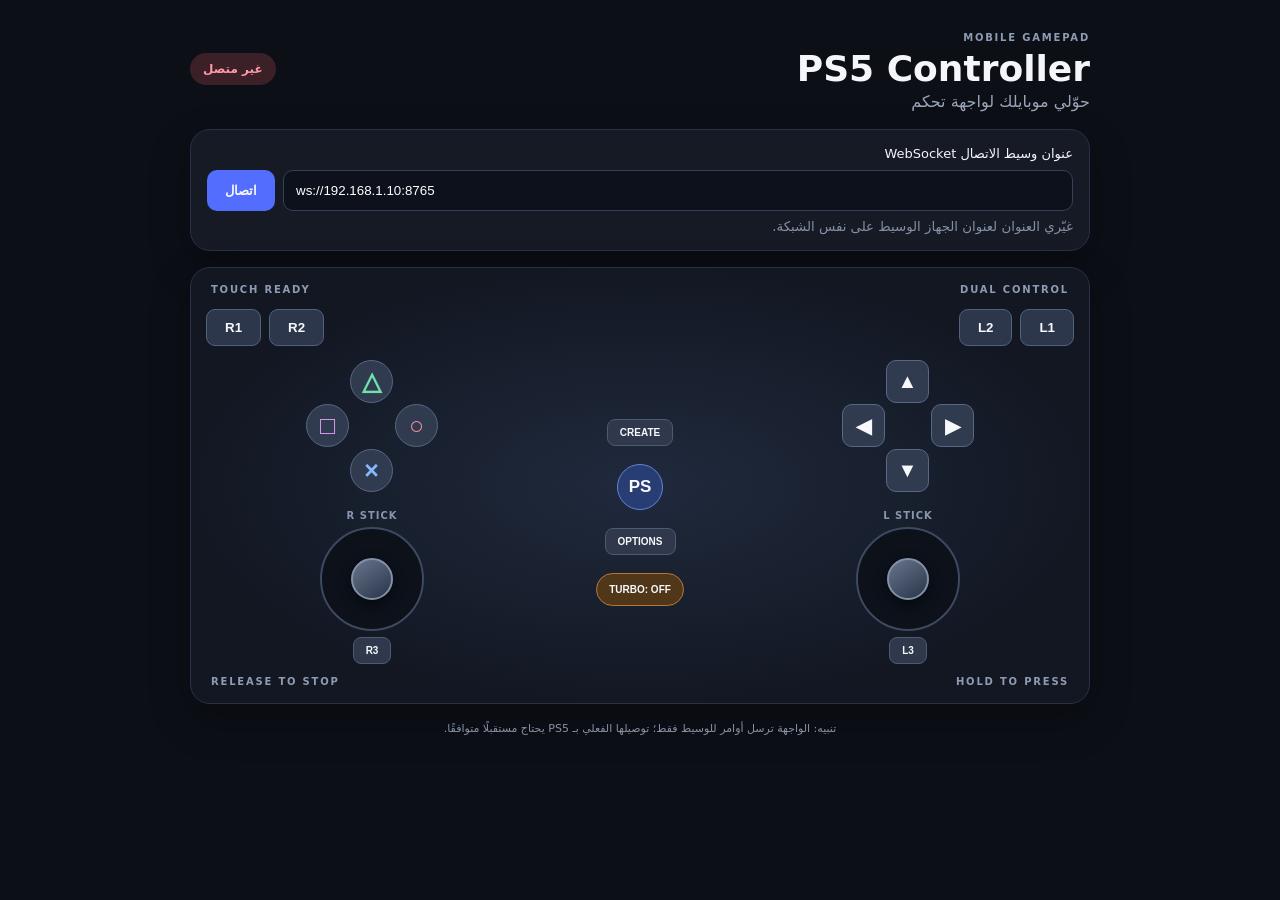
<file: PS5-Mobile-Controller/index.html>
<!doctype html>
<html lang="ar" dir="rtl">
<head>
  <meta charset="utf-8">
  <meta name="viewport" content="width=device-width,initial-scale=1,maximum-scale=1,user-scalable=no">
  <meta name="theme-color" content="#10131b">
  <title>PS5 Mobile Controller</title>
  <link rel="stylesheet" href="style.css">
</head>
<body>
  <main class="app">
    <header>
      <div><span class="eyebrow">MOBILE GAMEPAD</span><h1>PS5 Controller</h1><p>حوّلي موبايلك لواجهة تحكم</p></div>
      <span id="status" class="status offline">غير متصل</span>
    </header>
    <section class="connect panel">
      <label for="wsUrl">عنوان وسيط الاتصال WebSocket</label>
      <div class="connect-row"><input id="wsUrl" value="ws://192.168.1.10:8765" spellcheck="false"><button id="connectBtn">اتصال</button></div>
      <small>غيّري العنوان لعنوان الجهاز الوسيط على نفس الشبكة.</small>
    </section>
    <section class="pad panel" aria-label="أزرار التحكم">
      <div class="topbar"><span>DUAL CONTROL</span><span class="tiny">TOUCH READY</span></div>
      <div class="shoulders">
        <button data-button="l1" class="shoulder">L1</button><button data-button="l2" class="shoulder">L2</button>
        <span class="spacer"></span><button data-button="r2" class="shoulder">R2</button><button data-button="r1" class="shoulder">R1</button>
      </div>
      <div class="controls">
        <div class="left">
          <div class="dpad">
            <button data-button="up" class="up">▲</button>
            <button data-button="left" class="leftkey">◀</button>
            <button data-button="right" class="rightkey">▶</button>
            <button data-button="down" class="down">▼</button>
          </div>
          <div class="stick-wrap"><div class="stick-label">L STICK</div><div class="stick" data-stick="left"><div class="knob"></div></div><button data-button="l3" class="stick-click">L3</button></div>
        </div>
        <div class="center">
          <button data-button="create" class="smallkey">CREATE</button>
          <button data-button="ps" class="pskey">PS</button>
          <button data-button="options" class="smallkey">OPTIONS</button>
          <button id="turbo" class="turbo">TURBO: OFF</button>
        </div>
        <div class="right">
          <div class="face">
            <button data-button="triangle" class="tri">△</button>
            <button data-button="square" class="sqr">□</button>
            <button data-button="circle" class="cir">○</button>
            <button data-button="cross" class="crs">×</button>
          </div>
          <div class="stick-wrap"><div class="stick-label">R STICK</div><div class="stick" data-stick="right"><div class="knob"></div></div><button data-button="r3" class="stick-click">R3</button></div>
        </div>
      </div>
      <div class="footer-pad"><span>HOLD TO PRESS</span><span>RELEASE TO STOP</span></div>
    </section>
    <footer>تنبيه: الواجهة ترسل أوامر للوسيط فقط؛ توصيلها الفعلي بـ PS5 يحتاج مستقبلًا متوافقًا.</footer>
  </main>
  <script src="controller.js"></script>
</body>
</html>
</file>
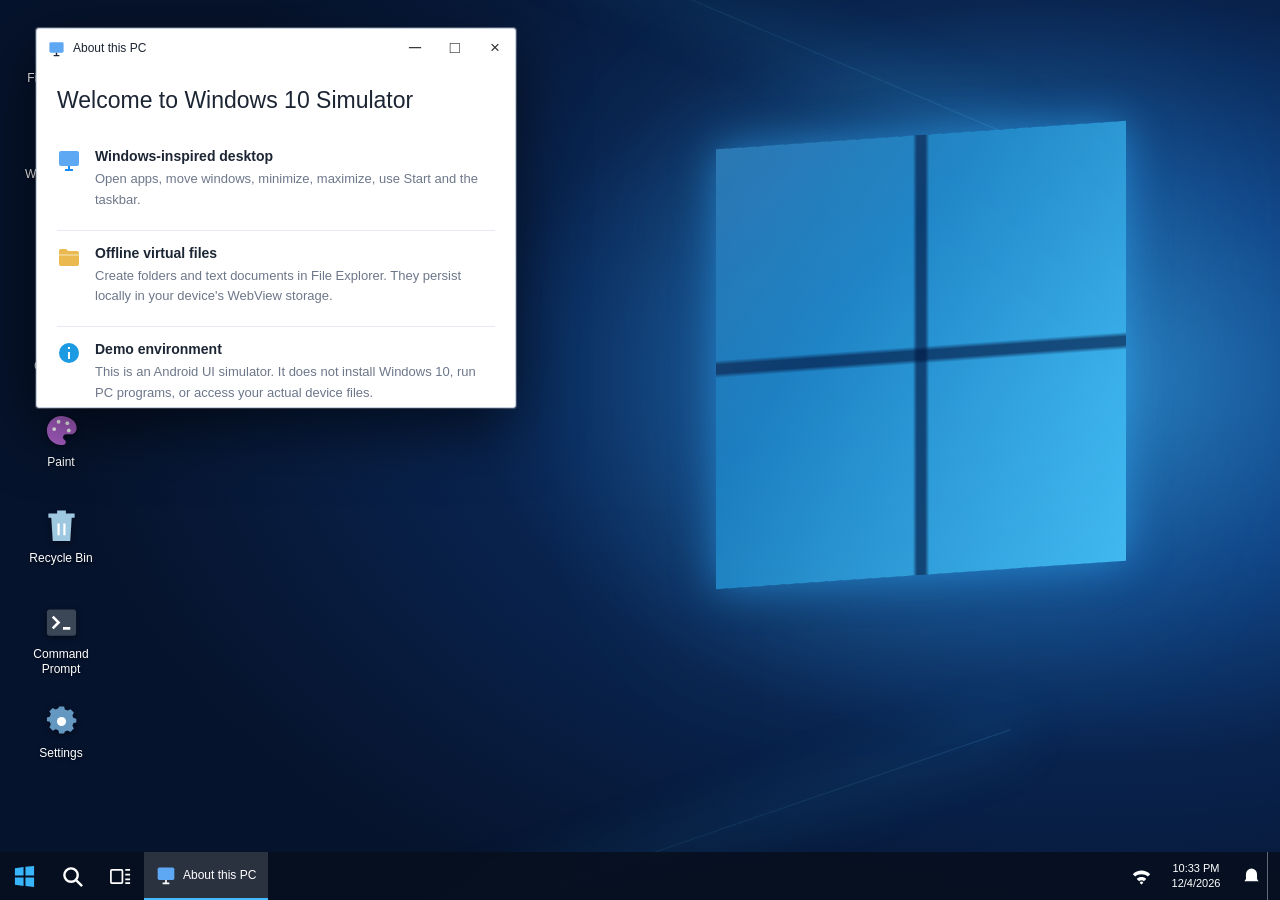
<file: Windows10Simulator/Offline-Demo.html>
<!doctype html>
<html lang="en"><head><meta charset="utf-8"><meta name="viewport" content="width=device-width, initial-scale=1, maximum-scale=1, viewport-fit=cover"><meta name="theme-color" content="#071b3a"><title>Windows 10 Simulator</title><style>
:root{--accent:#168bfa;--accent-soft:#43b9ff;--panel:#f8fbff;--ink:#1c2533;--muted:#6d778a;--taskbar:rgba(8,16,30,.87);--line:#dbe2ee;--radius:7px}*{box-sizing:border-box;-webkit-tap-highlight-color:transparent}html,body{width:100%;height:100%;margin:0;overflow:hidden;font:14px 'Segoe UI',Roboto,'Helvetica Neue',Arial,sans-serif;color:var(--ink);user-select:none}button,input,textarea{font:inherit}button{cursor:pointer}button:focus-visible,input:focus-visible,textarea:focus-visible{outline:2px solid var(--accent);outline-offset:1px}svg{width:21px;height:21px;flex-shrink:0}body{background:#0a1f42}.hidden{display:none!important}.desktop{position:relative;height:100%;height:100dvh;overflow:hidden;background:radial-gradient(ellipse 80% 70% at 85% 42%,#2374b6 0%,#114789 32%,#09234e 60%,#06132c 100%);isolation:isolate}.desktop.wallpaper-purple{background:radial-gradient(ellipse 90% 90% at 80% 40%,#9453cd 0%,#47308e 39%,#180d3e 80%)}.desktop.wallpaper-night{background:radial-gradient(ellipse 80% 70% at 88% 42%,#215779 0%,#182d55 33%,#0b1427 80%)}.desktop.wallpaper-blue:before,.desktop.wallpaper-purple:before,.desktop.wallpaper-night:before{content:"";position:absolute;right:12%;top:15%;width:min(34vw,410px);height:min(64vh,440px);transform:skewY(-4deg);background:linear-gradient(130deg,rgba(255,255,255,.15),transparent 35%),linear-gradient(90deg,transparent 48%,rgba(0,15,55,.65) 49%,rgba(0,15,55,.65) 51%,transparent 52%),linear-gradient(0deg,transparent 48%,rgba(0,15,55,.65) 49%,rgba(0,15,55,.65) 51%,transparent 52%),linear-gradient(120deg,#0d6db4,#48c9ff);box-shadow:0 0 40px #30aeff99,0 0 190px #5ce1ff4d;opacity:.87;pointer-events:none}.desktop.wallpaper-purple:before{filter:hue-rotate(78deg)}.desktop.wallpaper-night:before{filter:brightness(.6)}.light-beam{position:absolute;z-index:-1;right:21%;width:95%;height:1px;box-shadow:0 0 55px 12px #32b9ff2b;background:linear-gradient(90deg,transparent,rgba(77,193,255,.2));transform-origin:right;pointer-events:none}.beam-one{top:15%;transform:rotate(23deg)}.beam-two{top:81%;transform:rotate(-19deg)}.desktop-icons{position:absolute;top:20px;left:18px;bottom:58px;display:flex;flex-flow:column wrap;align-content:flex-start;gap:9px 16px;z-index:2}.desktop-icon{width:86px;min-height:87px;display:flex;flex-direction:column;align-items:center;gap:7px;color:white;background:transparent;border:1px solid transparent;border-radius:4px;text-shadow:0 1px 3px #0008;padding:8px 5px;text-align:center;overflow-wrap:anywhere}.desktop-icon:hover,.desktop-icon:focus-visible{background:#ffffff28;border-color:#ffffff45}.desktop-icon .iconbox svg{height:35px;width:35px;filter:drop-shadow(0 2px 3px #0006)}.desktop-icon span:last-child{font-size:12px;line-height:1.25}.iconbox{display:inline-flex;align-items:center;justify-content:center}.window-layer{position:absolute;inset:0 0 48px;pointer-events:none;z-index:5}.window{position:absolute;background:var(--panel);min-width:280px;min-height:190px;width:600px;height:420px;display:flex;flex-direction:column;overflow:hidden;box-shadow:0 15px 45px #0007,0 0 0 1px #ffffff50;pointer-events:auto;border:1px solid #c7d3e0;border-radius:3px}.window.active{box-shadow:0 20px 65px #0009,0 0 0 1px #ffffff50}.window.maximized{border-radius:0}.window.minimized{display:none}.titlebar{height:38px;flex-shrink:0;display:flex;align-items:center;gap:8px;background:#fff;touch-action:none;padding-left:11px;cursor:grab}.titlebar:active{cursor:grabbing}.titlebar .iconbox svg{width:17px;height:17px}.titlebar .title{font-size:12px;white-space:nowrap;overflow:hidden;text-overflow:ellipsis;flex:1}.window-controls{height:100%;display:flex;gap:0;margin-left:auto}.window-controls button{width:40px;height:100%;border:0;background:transparent;display:grid;place-items:center;font-size:17px;color:#333}.window-controls button:hover{background:#e5eaf0}.window-controls .close:hover{background:#ec4545;color:white}.window-body{flex:1;min-height:0;overflow:auto;background:#fff}.taskbar{position:absolute;bottom:0;left:0;right:0;height:48px;background:var(--taskbar);backdrop-filter:blur(24px);display:flex;align-items:center;z-index:40;color:#fff}.task-button{width:48px;height:48px;flex-shrink:0;background:none;color:#fff;border:0;display:grid;place-items:center}.task-button:hover,.tray-button:hover,.clock-button:hover{background:#ffffff25}.task-button svg{width:23px;height:23px}.start-button{color:var(--accent-soft)}.task-apps{display:flex;align-items:stretch;flex:1;min-width:0;height:100%;overflow-x:auto;scrollbar-width:none}.task-apps::-webkit-scrollbar{display:none}.task-app{min-width:45px;max-width:140px;height:48px;border:0;border-bottom:2px solid #ffffff55;background:transparent;color:white;display:flex;gap:7px;align-items:center;justify-content:center;padding:0 12px}.task-app.active{background:#ffffff25;border-bottom-color:var(--accent-soft)}.task-app:hover{background:#ffffff2b}.task-app span{white-space:nowrap;overflow:hidden;text-overflow:ellipsis;font-size:12px}.task-app svg{width:20px;height:20px}.task-right{display:flex;align-items:center;margin-left:auto;height:100%}.tray-button{border:0;background:none;color:white;height:48px;min-width:32px;display:grid;place-items:center}.tray-button svg{height:19px;width:19px}.clock-button{display:flex;flex-direction:column;align-items:center;justify-content:center;background:transparent;color:white;border:0;min-width:78px;height:48px;padding:0 4px;font-size:11px;line-height:1.35}.show-desktop{width:6px;height:100%;border:0;border-left:1px solid #ffffff60;background:none}.start-menu{position:absolute;bottom:48px;left:0;width:min(680px,100%);height:min(535px,calc(100% - 65px));display:flex;background:rgba(27,37,57,.97);backdrop-filter:blur(32px);color:white;z-index:26;box-shadow:6px -8px 34px #0006}.start-rail{width:49px;display:flex;flex-direction:column;justify-content:flex-end;padding-bottom:12px}.rail-button{background:transparent;color:white;border:0;height:49px;display:grid;place-items:center}.rail-button:hover{background:#ffffff25}.start-content{width:235px;min-width:190px;display:flex;flex-direction:column;padding:17px 8px 18px;overflow:hidden}.start-header{font-size:12px;font-weight:600;letter-spacing:.04em;opacity:.9;margin:0 8px 16px}.start-content input{width:100%;background:#ffffff17;border:1px solid #ffffff30;border-bottom:2px solid var(--accent-soft);color:white;padding:10px;outline:0;border-radius:0}.start-content input::placeholder{color:#ddd}.start-apps{overflow:auto;padding-top:9px}.start-app{display:flex;align-items:center;gap:13px;width:100%;padding:9px 8px;color:#fff;background:none;border:0;text-align:left;font-size:13px}.start-app:hover{background:#ffffff24}.start-app svg{width:22px;height:22px}.start-tiles{flex:1;padding:18px 12px 16px;overflow:auto}.tile-grid{display:grid;grid-template-columns:repeat(2,minmax(80px,1fr));gap:7px}.start-tile{height:105px;background:var(--accent);color:white;border:0;text-align:left;display:flex;flex-direction:column;justify-content:space-between;align-items:flex-start;padding:12px}.start-tile:nth-child(2){background:#1872c4}.start-tile:nth-child(3){background:#087b8d}.start-tile:nth-child(4){background:#7752ad}.start-tile:hover{filter:brightness(1.13)}.start-tile svg{width:33px;height:33px}.calendar-panel,.action-panel,.power-panel{position:absolute;right:8px;bottom:55px;width:min(335px,calc(100% - 15px));padding:18px;background:#18263aeb;backdrop-filter:blur(30px);z-index:30;color:white;box-shadow:0 12px 44px #0008}.calendar-panel h2{margin:2px 0 15px;font-size:20px;font-weight:400}.calendar-grid{display:grid;grid-template-columns:repeat(7,1fr);gap:4px}.calendar-grid span{padding:7px 0;text-align:center;font-size:12px}.calendar-grid .today{background:var(--accent);font-weight:700}.panel-heading{font-size:16px;margin-bottom:12px}.action-panel .quick-grid{display:grid;grid-template-columns:repeat(3,1fr);gap:7px}.quick-action{border:0;padding:13px 5px;background:#345171;color:white}.quick-action:hover{background:#4671a3}.panel-note{font-size:12px;color:#cbd9e7;margin-top:18px}.power-panel{left:0;right:auto;bottom:52px;width:210px;padding:6px;z-index:32}.power-panel button{display:block;background:transparent;color:white;border:0;padding:13px;width:100%;text-align:left}.power-panel button:hover{background:#ffffff20}.toast{position:absolute;z-index:70;left:50%;bottom:65px;transform:translateX(-50%);background:#1d2b43;color:white;box-shadow:0 5px 20px #0008;padding:10px 18px;border-left:4px solid var(--accent);pointer-events:none;opacity:0;transition:opacity .15s;white-space:nowrap;max-width:90%;text-overflow:ellipsis;overflow:hidden}.toast.visible{opacity:1}.toolbar{min-height:43px;display:flex;gap:7px;align-items:center;padding:6px 10px;background:#f4f6fa;border-bottom:1px solid var(--line);flex-wrap:wrap}.toolbar button,.button{border:1px solid #cbd5e0;background:white;color:#2b4054;border-radius:3px;padding:7px 10px}.toolbar button:hover,.button:hover{background:#e8f2fe}.tool-spacer{flex:1}.main-content{padding:20px;min-height:100%}.app-heading{font-weight:500;margin:0 0 20px;font-size:23px}.app-muted{color:var(--muted)}.explorer{height:100%;display:flex;flex-direction:column}.explorer-main{display:flex;flex:1;min-height:0}.explorer-sidebar{width:152px;flex-shrink:0;background:#f8fbfd;border-right:1px solid var(--line);padding:10px 6px;overflow:auto}.side-entry{display:flex;align-items:center;gap:8px;padding:10px 7px;border:0;background:none;width:100%;text-align:left;color:#293d54}.side-entry.current{background:#dfeefb;color:#0656a0}.side-entry:hover{background:#e8f1fb}.side-entry svg{height:18px;width:18px}.explorer-files{display:grid;grid-template-columns:repeat(auto-fill,minmax(100px,1fr));align-content:start;gap:6px;padding:18px;flex:1;overflow:auto}.file-item{border:1px solid transparent;background:none;border-radius:4px;text-align:center;padding:12px 6px;display:flex;align-items:center;gap:8px;flex-direction:column;min-height:92px;overflow-wrap:anywhere}.file-item:hover{background:#e6f1ff;border-color:#acd4ff}.file-item svg{height:35px;width:35px}.file-label{font-size:12px}.file-empty{grid-column:1/-1;margin:35px auto;color:var(--muted);text-align:center}.explorer-status{padding:7px 10px;border-top:1px solid var(--line);font-size:11px;color:#718099}.notes-editor{display:flex;flex-direction:column;height:100%}.notes-editor .toolbar{font-size:12px;color:#59677b}.notes-editor textarea{border:0;outline:0;resize:none;padding:17px 21px;flex:1;width:100%;font:15px/1.7 Consolas,monospace;color:#202020;background:white;user-select:text}.notes-editor textarea:focus-visible{outline:0}.notes-footer{font-size:11px;color:#667889;display:flex;justify-content:space-between;background:#f6f8fa;border-top:1px solid #e2e7eb;padding:7px 12px}.calc{background:#f4f7fb;height:100%;display:flex;flex-direction:column;padding:12px}.calc-display{height:115px;flex-shrink:0;text-align:right;padding:12px 14px 20px;display:flex;flex-direction:column;justify-content:flex-end;overflow:hidden}.calc-expression{color:#78869c;font-size:14px;min-height:18px}.calc-value{font-size:clamp(28px,5vw,45px);font-weight:300;white-space:nowrap;overflow:hidden;text-overflow:ellipsis}.calc-grid{flex:1;display:grid;grid-template-columns:repeat(4,1fr);grid-template-rows:repeat(5,1fr);gap:4px}.calc-grid button{background:white;color:#25354b;border:0;border-radius:4px;font-size:21px}.calc-grid button:hover{background:#e1eaf7}.calc-grid .op{background:#e7edf6}.calc-grid .equals{background:var(--accent);color:white}.settings{display:flex;height:100%;background:#fbfcff}.settings-nav{width:160px;background:#f0f4fa;border-right:1px solid #dae1eb;padding:28px 12px}.settings-nav h2{font-size:19px;margin:0 0 22px;font-weight:400}.settings-nav p{margin:10px 0;padding:10px;background:#d9edff;color:#04569b}.settings-main{padding:27px;flex:1;overflow:auto}.settings-main h2{margin:0 0 12px;font-weight:400}.settings-main .section{margin:24px 0}.swatches{display:flex;gap:10px;flex-wrap:wrap}.swatch{width:37px;height:37px;border:2px solid white;outline:1px solid #b0bbcb;border-radius:3px}.swatch.selected{outline:3px solid #202b39}.wallpaper-list{display:flex;gap:10px;flex-wrap:wrap}.wallpaper-card{width:94px;height:59px;border:3px solid white;box-shadow:0 0 0 1px #afbdcb}.wallpaper-card.selected{box-shadow:0 0 0 3px var(--accent)}.browser{display:flex;flex-direction:column;height:100%}.address-row{display:flex;align-items:center;gap:8px;padding:8px 10px;background:#edf2f9}.address-row input{flex:1;border:1px solid #c8d1dd;border-radius:5px;padding:9px 12px;background:white;user-select:text;min-width:0}.browser-home{text-align:center;padding:35px 18px;flex:1;overflow:auto;background:linear-gradient(#ffffff,#f3f8fc)}.browser-home h2{font-weight:400;font-size:27px;color:#224e80}.browser-links{display:flex;gap:12px;flex-wrap:wrap;justify-content:center;margin-top:25px}.browser-links button{padding:14px 18px;color:#185a9d;background:white;border:1px solid #d8e1ea;border-radius:7px}.terminal{height:100%;display:flex;flex-direction:column;background:#0b1021;color:#bde6c0;font:14px/1.45 Consolas,monospace;padding:14px}.terminal-history{flex:1;overflow:auto;white-space:pre-wrap;overflow-wrap:anywhere;user-select:text}.terminal-line{display:flex;align-items:center;gap:7px}.terminal input{flex:1;background:transparent;color:#e2f5e8;border:0;outline:0;font:inherit;min-width:0;user-select:text}.paint{height:100%;display:flex;flex-direction:column}.paint-toolbar{display:flex;gap:8px;flex-wrap:wrap;padding:9px;border-bottom:1px solid var(--line);background:#f6f7fa}.paint-color{width:30px;height:30px;border:2px solid white;box-shadow:0 0 0 1px #b2c0cb;border-radius:2px}.paint-color.selected{box-shadow:0 0 0 3px #65788d}.paint-canvas{background:#f0f3f7;flex:1;min-height:0;display:grid;place-items:center;padding:10px;overflow:hidden}.paint-canvas canvas{background:white;box-shadow:0 3px 12px #0002;max-width:100%;max-height:100%;touch-action:none}.welcome-feature{display:flex;align-items:flex-start;gap:14px;padding:14px 0;border-bottom:1px solid #e7eaf0}.welcome-feature svg{color:var(--accent);width:24px;height:24px}.welcome-feature strong{font-size:14px}.welcome-feature p{font-size:13px;color:var(--muted);line-height:1.6;margin:5px 0}.lock-screen{position:absolute;inset:0;display:flex;flex-direction:column;align-items:center;justify-content:center;background:linear-gradient(125deg,#071b47f0,#176ec2ed);color:white;z-index:60}.lock-screen .lock-time{font-size:70px;font-weight:200}.lock-screen button{margin-top:30px;border:1px solid #ffffff9a;background:#ffffff24;color:white;padding:13px 30px}.taskview-overlay{position:absolute;inset:25px 15px 65px;z-index:25;background:#101b30e9;backdrop-filter:blur(20px);color:white;display:grid;grid-template-columns:repeat(auto-fill,minmax(180px,1fr));align-content:start;gap:12px;padding:30px;overflow:auto}.taskview-item{color:white;background:#ffffff16;border:1px solid #ffffff3b;min-height:115px;display:flex;flex-direction:column;align-items:center;justify-content:center;gap:12px}.taskview-item svg{width:38px;height:38px}.taskview-item:hover{background:#ffffff2a}@media(max-width:600px){.desktop-icons{top:15px;left:10px;gap:2px}.desktop-icon{width:70px;min-height:77px;padding:5px 3px}.desktop-icon .iconbox svg{width:29px;height:29px}.desktop-icon span:last-child{font-size:11px}.task-button{width:41px}.task-app{min-width:42px;padding:0 8px}.task-app span{display:none}.start-menu{width:100%;height:min(535px,calc(100% - 48px))}.start-content{width:53%;min-width:0}.start-tiles{padding:18px 7px}.tile-grid{grid-template-columns:repeat(2,minmax(50px,1fr))}.start-tile{height:83px;padding:8px;font-size:11px}.start-tile svg{width:25px;height:25px}.window{min-width:230px}.explorer-sidebar{width:108px}.side-entry{gap:5px;font-size:11px;padding:9px 4px}.side-entry svg{width:15px;height:15px}.settings-nav{width:98px;padding:20px 6px}.settings-main{padding:18px}.titlebar{height:36px}.window-controls button{width:36px}.clock-button{min-width:64px}.tray-button{min-width:27px}}@media(max-height:400px){.desktop-icons{gap:0}.desktop-icon{min-height:63px}.desktop-icon .iconbox svg{height:24px;width:24px}.start-tiles{display:none}.start-content{width:calc(100% - 49px)}.start-menu{width:300px}}

</style></head>
<body>
<div id="desktop" class="desktop wallpaper-blue">
  <div class="light-beam beam-one"></div><div class="light-beam beam-two"></div>
  <div id="desktop-icons" class="desktop-icons"></div>
  <div id="window-layer" class="window-layer"></div>
  <div id="start-menu" class="start-menu hidden" role="dialog" aria-label="Start Menu">
    <div class="start-rail"><button data-action="open" data-app="settings" title="Settings" aria-label="Settings" class="rail-button" id="rail-settings"></button><button data-action="power" title="Power" aria-label="Power" class="rail-button" id="rail-power"></button></div>
    <div class="start-content"><div class="start-header">START</div><input id="start-search" type="search" placeholder="Search apps" aria-label="Search apps"><div class="start-apps" id="start-apps"></div></div>
    <div class="start-tiles"><div class="start-header">Life at a glance</div><div class="tile-grid" id="start-tiles"></div></div>
  </div>
  <div id="calendar-panel" class="calendar-panel hidden"></div>
  <div id="action-panel" class="action-panel hidden"></div>
  <div id="power-panel" class="power-panel hidden"><button data-action="restart">Restart simulator</button><button data-action="exit">Exit app</button></div>
  <div id="toast" class="toast" role="status" aria-live="polite"></div>
  <footer class="taskbar">
    <button id="start-button" data-action="start" class="task-button start-button" aria-label="Open Start menu"></button>
    <button id="search-button" data-action="search" class="task-button search-button" aria-label="Search"></button>
    <button id="taskview-button" data-action="taskview" class="task-button" aria-label="Task view"></button>
    <div id="task-apps" class="task-apps"></div>
    <div class="task-right"><button class="tray-button" data-action="action-center" aria-label="Action center" id="tray-network"></button><button id="clock-button" data-action="calendar" class="clock-button" aria-label="Calendar"></button><button id="notifications-button" data-action="action-center" class="tray-button" aria-label="Notifications"></button><button data-action="desktop" class="show-desktop" aria-label="Show desktop"></button></div>
  </footer>
</div>
<script>
'use strict';
// Local-only UI simulation: no real Windows kernel, apps, or Windows executables.
const $ = (selector, root = document) => root.querySelector(selector);
const $$ = (selector, root = document) => Array.from(root.querySelectorAll(selector));
const safe = value => String(value ?? '').replace(/[&<>"']/g, ch => ({'&':'&amp;','<':'&lt;','>':'&gt;','"':'&quot;',"'":'&#39;'}[ch]));
const store = (key, fallback) => { try { let x = localStorage.getItem('win10_' + key); return x === null ? fallback : JSON.parse(x); } catch { return fallback; } };
const persist = (key, value) => { try { localStorage.setItem('win10_' + key, JSON.stringify(value)); } catch { showToast('Storage is full'); } };
const iconPaths = {
 windows: '<path d="M2 3.5 11 2v9H2V3.5Zm11-1.7L22 1v10h-9V1.8ZM2 13h9v9l-9-1.4V13Zm11 0h9v10l-9-1.2V13Z"/>',
 folder:'<path d="M2 6a2 2 0 0 1 2-2h5l2.2 2H20a2 2 0 0 1 2 2v11a2 2 0 0 1-2 2H4a2 2 0 0 1-2-2Z"/><path d="M2 10h20" fill="none" stroke="#fff" stroke-opacity=".65"/>',
 desktop:'<rect x="2" y="3" width="20" height="15" rx="2"/><path d="M8 22h8m-4-4v4" fill="none" stroke="currentColor" stroke-width="2"/>',
 note:'<path d="M5 2h11l4 4v16H5a2 2 0 0 1-2-2V4a2 2 0 0 1 2-2Z"/><path d="M7 10h10M7 14h10M7 18h7" stroke="#fff" stroke-width="1.3"/>',
 settings:'<path d="M10 2h4l.7 2.5 2.2.9 2.3-1.2 2.8 2.8-1.2 2.3.9 2.2L24 12v3l-2.3.6-.9 2.2 1.2 2.2-2.8 2.8-2.3-1.2-2.2.9L14 24h-4l-.7-2.5-2.2-.9-2.3 1.2-2.8-2.8 1.2-2.3-.9-2.2L0 14v-3l2.3-.6.9-2.2L2 6l2.8-2.8 2.3 1.2 2.2-.9Z" transform="translate(2 0) scale(.84)"/><circle cx="12" cy="12" r="3.1" fill="#fff"/>',
 calc:'<rect x="3" y="2" width="18" height="20" rx="3"/><rect x="6" y="5" width="12" height="4" rx="1" fill="#fff" fill-opacity=".8"/><path d="M7 13h3m4 0h3M7 17h3m4 0h3" stroke="white" stroke-width="1.8"/>',
 globe:'<circle cx="12" cy="12" r="9"/><path d="M3 12h18M12 3c6 5 6 13 0 18M12 3c-6 5-6 13 0 18" stroke="white" stroke-width="1.4" fill="none"/>',
 bin:'<path d="M5 6h14l-1 16H6L5 6Zm-2-3h18v3H3V3Zm6-2h6v2H9V1Z"/><path d="m10 10 0 8m4-8 0 8" stroke="#fff" stroke-width="1.5"/>',
 paint:'<path d="M12 2a10 10 0 1 0 0 20h1a2 2 0 0 0 1-3.7 2 2 0 0 1 1-3.7h3c7 0 6-12-6-12.6Z"/><circle cx="7" cy="11" r="1.3" fill="#fff"/><circle cx="10" cy="6" r="1.3" fill="#fff"/><circle cx="16" cy="7" r="1.3" fill="#fff"/><circle cx="17" cy="12" r="1.3" fill="#fff"/>',
 terminal:'<rect x="2" y="3" width="20" height="18" rx="2"/><path d="m6 8 4 4-4 4m7 0h5" fill="none" stroke="#fff" stroke-width="1.8"/>',
 search:'<circle cx="10.5" cy="10.5" r="7" fill="none" stroke="currentColor" stroke-width="2.5"/><path d="m16 16 6 6" stroke="currentColor" stroke-width="2.5"/>',
 taskview:'<rect x="2" y="5" width="12" height="14" rx="1" fill="none" stroke="currentColor" stroke-width="1.8"/><path d="M17 5h5M17 10h5M17 15h5M17 19h5" stroke="currentColor" stroke-width="1.8"/>',
 wifi:'<path d="M1 9c6-6 16-6 22 0l-3 3c-4-4-12-4-16 0L1 9Zm5 6c3-3 9-3 12 0l-3 3c-1.5-1.5-4.5-1.5-6 0l-3-3Zm6 7-2.3-2.2a3 3 0 0 1 4.6 0L12 22Z"/>',
 notify:'<path d="M12 2a7 7 0 0 0-7 7v6l-2 3h18l-2-3V9a7 7 0 0 0-7-7Zm-3 19h6"/>',
 power:'<path d="M12 2v10M5 5a10 10 0 1 0 14 0" fill="none" stroke="currentColor" stroke-width="2.5" stroke-linecap="round"/>',
 calendar:'<rect x="3" y="5" width="18" height="17" rx="2"/><path d="M3 10h18M8 2v6M16 2v6" stroke="#fff" stroke-width="1.7"/>',
 info:'<circle cx="12" cy="12" r="10"/><path d="M12 11v7m0-12v2" stroke="#fff" stroke-width="2"/>',
 image:'<rect x="2" y="3" width="20" height="18" rx="2"/><circle cx="8" cy="9" r="2" fill="#fff"/><path d="m3 19 6-7 4 4 3-3 5 6" fill="none" stroke="#fff" stroke-width="1.6"/>',
 arrow:'<path d="m14 5-7 7 7 7" fill="none" stroke="currentColor" stroke-width="2"/>',
 file:'<path d="M5 2h10l5 5v15H5Z"/><path d="M15 2v5h5" stroke="white" stroke-width="1.4" fill="none"/>',
 lock:'<rect x="4" y="10" width="16" height="12" rx="2"/><path d="M8 10V7a4 4 0 0 1 8 0v3" fill="none" stroke="currentColor" stroke-width="2"/>'
};
const iconColor = {windows:'#39b5fb',folder:'#eab94f',desktop:'#5ea8f3',note:'#57a8dc',settings:'#6598c0',calc:'#3b94d9',globe:'#37a9e4',bin:'#9ec7e0',paint:'#aa60c8',terminal:'#3b4757',search:'currentColor',taskview:'currentColor',wifi:'currentColor',notify:'currentColor',power:'currentColor',calendar:'#468ee1',info:'#1c9ae2',image:'#70a5bf',file:'#83acd0',lock:'#65adfb'};
const ico = (name, size) => `<svg width="${size||22}" height="${size||22}" viewBox="0 0 24 24" fill="${iconColor[name]||'currentColor'}" aria-hidden="true">${iconPaths[name]||iconPaths.file}</svg>`;
const apps = {
 explorer:{label:'File Explorer', icon:'folder',w:730,h:480},
 browser:{label:'Web Browser',icon:'globe',w:730,h:490},
 notepad:{label:'Notepad',icon:'note',w:590,h:455},
 calculator:{label:'Calculator',icon:'calc',w:345,h:460},
 paint:{label:'Paint',icon:'paint',w:670,h:455},
 terminal:{label:'Command Prompt',icon:'terminal',w:610,h:390},
 settings:{label:'Settings',icon:'settings',w:660,h:480},
 recycle:{label:'Recycle Bin',icon:'bin',w:530,h:350},
 about:{label:'About this PC',icon:'desktop',w:480,h:380}
};
const desktopApps = ['explorer','browser','notepad','calculator','paint','recycle','terminal','settings'];
let windows = new Map(), topZ=9, focused=null, explorerPath='This PC', selectedNote=null;
let files=store('files',[]), trash=store('trash',[]), noteDraft=store('draft','Welcome to Notepad!\n\nYour notes are saved on this device.'), accent=store('accent','#168bfa'), wallpaper=store('wallpaper','blue');
let calcText='0',calcOld='',paintColor='#141414',toastTimeout=null, locked=false;
const folderNames=['Desktop','Documents','Downloads','Pictures'];
const viewport = () => ({w:window.innerWidth,h:window.innerHeight-48});
function init(){
  document.documentElement.style.setProperty('--accent',accent);
  $('#desktop').className='desktop wallpaper-'+wallpaper;
  $('#desktop-icons').innerHTML=desktopApps.map(id=>`<button class="desktop-icon" data-action="open" data-app="${id}"><span class="iconbox">${ico(apps[id].icon,35)}</span><span>${safe(apps[id].label)}</span></button>`).join('');
  $('#start-button').innerHTML=ico('windows'); $('#search-button').innerHTML=ico('search'); $('#taskview-button').innerHTML=ico('taskview');
  $('#rail-settings').innerHTML=ico('settings'); $('#rail-power').innerHTML=ico('power');$('#tray-network').innerHTML=ico('wifi');$('#notifications-button').innerHTML=ico('notify');
  renderStart();updateTime();setInterval(updateTime,15000);
  openApp('about');
}
function renderStart(filter=''){
  const ids=Object.keys(apps).filter(id=>apps[id].label.toLowerCase().includes(filter.toLowerCase()));
  $('#start-apps').innerHTML=ids.map(id=>`<button class="start-app" data-action="open" data-app="${id}">${ico(apps[id].icon)}<span>${safe(apps[id].label)}</span></button>`).join('') || '<p class="app-muted">No apps found</p>';
  const tiles=['explorer','browser','paint','settings'];
  $('#start-tiles').innerHTML=tiles.map(id=>`<button class="start-tile" data-action="open" data-app="${id}">${ico(apps[id].icon,33)}<span>${apps[id].label}</span></button>`).join('');
}
function showToast(msg){const el=$('#toast');el.textContent=msg;el.classList.add('visible');clearTimeout(toastTimeout);toastTimeout=setTimeout(()=>el.classList.remove('visible'),2400)}
function closePopups(except){['start-menu','calendar-panel','action-panel','power-panel','taskview-overlay'].forEach(id=>{if(id!==except)$('#'+id)?.classList.add('hidden')})}
function togglePanel(id){const el=$('#'+id);const opening=el.classList.contains('hidden');closePopups(id);el.classList.toggle('hidden',!opening);return opening}
function updateTime(){const now=new Date();const time=now.toLocaleTimeString('en-US',{hour:'numeric',minute:'2-digit'});const date=now.toLocaleDateString('en-US',{month:'numeric',day:'numeric',year:'numeric'});$('#clock-button').innerHTML=`<span>${safe(time)}</span><span>${safe(date)}</span>`;if(locked){$('#lock-time').textContent=time}}
function openApp(id){if(!apps[id])return;closePopups();if(windows.has(id)){const item=windows.get(id);item.minimized=false;item.el.classList.remove('minimized');focusWin(id);return}
  const app=apps[id],v=viewport(), count=windows.size;
  const width=Math.max(260,Math.min(app.w,v.w-22)),height=Math.max(205,Math.min(app.h,v.h-20));
  const left=Math.max(0,Math.min(v.w-width-6,36+count*27)),top=Math.max(0,Math.min(v.h-height-6,28+count*24));
  const el=document.createElement('section');el.className='window';el.dataset.win=id;el.setAttribute('role','dialog');el.setAttribute('aria-label',app.label);
  Object.assign(el.style,{width:width+'px',height:height+'px',left:left+'px',top:top+'px'});
  el.innerHTML=`<div class="titlebar" data-drag="${id}"><span class="iconbox">${ico(app.icon,17)}</span><span class="title">${safe(app.label)}</span><div class="window-controls"><button data-action="min" data-app="${id}" title="Minimize">─</button><button data-action="max" data-app="${id}" title="Maximize">□</button><button class="close" data-action="close" data-app="${id}" title="Close">×</button></div></div><div class="window-body"></div>`;
  $('#window-layer').appendChild(el);windows.set(id,{el,minimized:false,maximized:false,restore:null});renderApp(id);focusWin(id);renderTaskbar();
}
function renderApp(id){const win=windows.get(id);if(!win)return;const body=$('.window-body',win.el);body.innerHTML=({explorer:renderExplorer,browser:renderBrowser,notepad:renderNote,calculator:renderCalc,paint:renderPaint,terminal:renderTerminal,settings:renderSettings,recycle:renderRecycle,about:renderAbout})[id]();if(id==='paint')setupPaint();if(id==='terminal')setupTerminal();}
function focusWin(id){if(!windows.has(id))return;const item=windows.get(id);item.el.style.zIndex=++topZ;focused=id;$$('.window').forEach(x=>x.classList.toggle('active',x.dataset.win===id));renderTaskbar()}
function renderTaskbar(){$('#task-apps').innerHTML=Array.from(windows).map(([id,w])=>`<button data-action="task" data-app="${id}" title="${apps[id].label}" class="task-app ${focused===id&&!w.minimized?'active':''}">${ico(apps[id].icon)}<span>${apps[id].label}</span></button>`).join('')}
function closeWin(id){windows.get(id)?.el.remove();windows.delete(id);focused=null;let upper=[...windows.entries()].filter(([_,w])=>!w.minimized).sort((a,b)=>(parseInt(b[1].el.style.zIndex)||0)-(parseInt(a[1].el.style.zIndex)||0))[0];if(upper)focusWin(upper[0]);else renderTaskbar()}
function minWin(id){const w=windows.get(id);if(!w)return;w.minimized=true;w.el.classList.add('minimized');focused=null;renderTaskbar()}
function maxWin(id){const w=windows.get(id);if(!w)return;if(!w.maximized){w.restore={left:w.el.style.left,top:w.el.style.top,width:w.el.style.width,height:w.el.style.height};Object.assign(w.el.style,{left:'0px',top:'0px',width:'100%',height:'100%'});w.maximized=true;w.el.classList.add('maximized')}else{Object.assign(w.el.style,w.restore);w.maximized=false;w.el.classList.remove('maximized')}focusWin(id);if(id==='paint')setupPaint()}
function taskClick(id){const w=windows.get(id);if(!w)return;if(w.minimized){w.minimized=false;w.el.classList.remove('minimized');focusWin(id)}else if(focused===id){minWin(id)}else focusWin(id)}
// Virtual file system. This is localStorage, not the Android filesystem.
function filesAt(path){return files.filter(f=>f.path===path)}
function itemIcon(item){return item.kind==='folder'?'folder':'note'}
function renderExplorer(){
 const paths=['This PC',...folderNames];let visible=explorerPath==='This PC'?folderNames.map(name=>({name,kind:'folder',builtin:true,path:'This PC'})):filesAt(explorerPath);
 if(explorerPath==='This PC')visible=visible.concat(filesAt('This PC'));
 return `<div class="explorer"><div class="toolbar"><button data-action="explorer-back" title="Go to This PC">${ico('arrow',16)}</button><strong style="font-size:12px;flex:1">${safe(explorerPath)}</strong><button data-action="new-folder">+ Folder</button><button data-action="new-file">+ Text file</button></div><div class="explorer-main"><aside class="explorer-sidebar">${paths.map(p=>`<button class="side-entry ${p===explorerPath?'current':''}" data-action="explorer-path" data-path="${safe(p)}">${ico(p==='This PC'?'desktop':'folder',18)}<span>${safe(p)}</span></button>`).join('')}</aside><div class="explorer-files">${visible.length?visible.map((f,i)=>`<button class="file-item" data-action="file-open" data-file="${safe(f.id||'builtin:'+f.name)}" title="${safe(f.name)}">${ico(itemIcon(f),35)}<span class="file-label">${safe(f.name)}</span></button>`).join(''):'<p class="file-empty">This folder is empty.<br>Create a folder or text file to get started.</p>'}</div></div><div class="explorer-status">${visible.length} item(s) • Virtual files stored locally in this app</div></div>`;
}
function enterPath(path){explorerPath=path;renderApp('explorer')}
function fileOpen(id){if(id.startsWith('builtin:')){enterPath(id.slice(8));return}const f=files.find(x=>x.id===id);if(!f)return;if(f.kind==='folder'){enterPath(f.path==='This PC'?f.name:f.path+'/'+f.name);return}selectedNote=f.id;openApp('notepad');renderApp('notepad')}
function addFile(kind){let name=prompt(kind==='folder'?'Folder name':'Text file name',kind==='folder'?'New Folder':'New Text Document.txt');if(name===null)return;name=name.trim().replace(/[/\\]/g,'-').slice(0,80);if(!name)return showToast('Please enter a name');if(filesAt(explorerPath).some(f=>f.name.toLowerCase()===name.toLowerCase()))return showToast('A file with this name already exists');files.push({id:String(Date.now())+Math.random().toString(36).slice(2,6),name,kind,path:explorerPath,content:'',updated:Date.now()});persist('files',files);renderApp('explorer');showToast(kind==='folder'?'Folder created':'Text file created')}
function renderNote(){const f=selectedNote?files.find(x=>x.id===selectedNote):null;const content=f?f.content:noteDraft;return `<div class="notes-editor"><div class="toolbar"><strong>${safe(f?f.name:'Untitled - Notepad')}</strong><span class="tool-spacer"></span><button data-action="note-new">New</button><button data-action="note-save">Save as file</button></div><textarea id="note-text" spellcheck="false" aria-label="Notepad text">${safe(content)}</textarea><div class="notes-footer"><span>UTF-8 • Local storage</span><span id="note-count">${content.length} characters</span></div></div>`}
function handleNote(text){const f=selectedNote?files.find(x=>x.id===selectedNote):null;if(f){f.content=text;f.updated=Date.now();persist('files',files)}else{noteDraft=text;persist('draft',text)}$('#note-count')?.replaceChildren(document.createTextNode(text.length+' characters'))}
function saveNoteAsFile(){const ta=$('#note-text');if(!ta)return;let name=prompt('Save file as','Note.txt');if(name===null)return;name=name.trim();if(!name)return;if(!/\.txt$/i.test(name))name+='.txt';if(filesAt('Documents').some(f=>f.name===name))return showToast('File already exists');const f={id:String(Date.now()),name,kind:'file',path:'Documents',content:ta.value,updated:Date.now()};files.push(f);persist('files',files);selectedNote=f.id;renderApp('notepad');showToast('Saved to Documents');if(windows.has('explorer')&&explorerPath==='Documents')renderApp('explorer')}
function renderCalc(){const keys=['%','CE','C','÷','7','8','9','×','4','5','6','−','1','2','3','+','±','0','.','='];return `<div class="calc"><div class="calc-display"><div class="calc-expression">${safe(calcOld)}</div><div class="calc-value">${safe(calcText)}</div></div><div class="calc-grid">${keys.map(key=>`<button class="${'=+−×÷%'.includes(key)?(key==='='?'equals':'op'):''}" data-action="calc" data-key="${safe(key)}">${safe(key)}</button>`).join('')}</div></div>`}
function calcKey(key){if(key==='C'){calcText='0';calcOld=''}else if(key==='CE'){calcText='0'}else if(key==='±'){calcText=String(-Number(calcText)||0)}else if(key==='='){const parts=calcOld.match(/^(.+) ([+−×÷])$/);if(parts){let a=Number(parts[1]),b=Number(calcText);const val=parts[2]==='+'?a+b:parts[2]==='−'?a-b:parts[2]==='×'?a*b:b===0?'Cannot divide by zero':a/b;calcText=typeof val==='number'?String(Number(val.toPrecision(10))):val;calcOld=''}}else if('+-−×÷'.includes(key)){if(key==='-')key='−';calcOld=calcText+' '+key;calcText='0'}else if(key==='%'){calcText=String(Number(calcText)/100)}else if(/[0-9.]/.test(key)){if(key==='.'&&calcText.includes('.'))return;calcText=(calcText==='0'&&key!=='.'?key:calcText+key).slice(0,18)}renderApp('calculator')}
function renderBrowser(){return `<div class="browser"><div class="address-row">${ico('globe',21)}<input id="web-address" type="url" inputmode="url" placeholder="Enter a website address (https://...)" aria-label="Website address"><button class="button" data-action="browse">Go ↗</button></div><div class="browser-home">${ico('globe',48)}<h2>Explore the web</h2><p class="app-muted">Websites open in your Android browser. The desktop simulator itself works offline.</p><div class="browser-links"><button data-action="web-link" data-url="https://www.wikipedia.org">Wikipedia</button><button data-action="web-link" data-url="https://github.com">GitHub</button><button data-action="web-link" data-url="https://www.google.com">Google</button></div></div></div>`}
function browse(raw){let url=String(raw||'').trim();if(!url)return; if(!/^https?:\/\//i.test(url))url='https://'+url;try{let parsed=new URL(url);if(!['http:','https:'].includes(parsed.protocol)||!parsed.hostname)throw new Error('URL not supported');if(window.AndroidBridge?.openWebsite)window.AndroidBridge.openWebsite(parsed.href);else window.open(parsed.href,'_blank','noopener,noreferrer');showToast('Opening in your browser')}catch{showToast('Enter a valid web address')}}
function renderSettings(){let accentColors=['#168bfa','#0b9c90','#ee633f','#b258db','#db3996','#efae2d'];let wallpapers=['blue','purple','night'];return `<div class="settings"><aside class="settings-nav"><h2>Settings</h2><p>Personalization</p><div style="font-size:12px;color:#738197;margin-top:30px">This is a visual simulator, not Windows OS.</div></aside><main class="settings-main"><h2>Personalization</h2><div class="app-muted">Customize the desktop appearance</div><div class="section"><h3>Background</h3><div class="wallpaper-list">${wallpapers.map(w=>`<button data-action="wallpaper" data-value="${w}" aria-label="${w} wallpaper" class="wallpaper-card ${wallpaper===w?'selected':''}" style="background:${w==='blue'?'linear-gradient(125deg,#071b46,#39bafb)':w==='purple'?'linear-gradient(125deg,#1a0f45,#995bd7)':'linear-gradient(125deg,#0b1122,#26597b)'}"></button>`).join('')}</div></div><div class="section"><h3>Accent color</h3><div class="swatches">${accentColors.map(c=>`<button data-action="accent" data-value="${c}" aria-label="Choose ${c}" class="swatch ${accent===c?'selected':''}" style="background:${c}"></button>`).join('')}</div></div><div class="section"><h3>Storage</h3><p class="app-muted">${files.length} virtual file(s), ${trash.length} item(s) in Recycle Bin. Everything is kept in this app's local storage.</p><button class="button" data-action="lock">Lock screen</button></div></main></div>`}
function renderTerminal(){return `<div class="terminal"><div class="terminal-history" id="terminal-history">Microsoft Windows [Version 10.0 — Simulator]\n(c) Demo shell. Not a real Windows command processor.\n\nType help for available commands.\n</div><div class="terminal-line"><span>C:\\Demo&gt;</span><input id="terminal-input" type="text" autocomplete="off" autocapitalize="none" spellcheck="false" aria-label="Command"></div></div>`}
function setupTerminal(){const inp=$('#terminal-input');inp?.addEventListener('keydown',e=>{if(e.key!=='Enter')return;const cmd=inp.value.trim().toLowerCase();const hist=$('#terminal-history');const outputs={help:'help, dir, ver, date, cls, echo MESSAGE, whoami, start explorer, start notepad',dir:folderNames.join('    ')+'\n'+files.filter(f=>f.path==='This PC').map(f=>f.name).join('    '),ver:'Windows 10 visual simulator 1.0 (not Microsoft Windows)',date:new Date().toString(),whoami:'simulator\\guest'};if(cmd==='cls'){hist.textContent=''}else{let result=outputs[cmd]??(cmd.startsWith('echo ')?cmd.slice(5):cmd.startsWith('start ')?'Opening '+cmd.slice(6):'Command not recognized. Try help.');hist.textContent+='\nC:\\Demo> '+inp.value+'\n'+result+'\n';if(cmd.startsWith('start ')){let name=cmd.slice(6).trim();if(apps[name])openApp(name)}}inp.value='';hist.scrollTop=hist.scrollHeight})}
function renderPaint(){return `<div class="paint"><div class="paint-toolbar">${['#141414','#ea4053','#ffad20','#39a7ea','#40aa78','#9465d8','#ffffff'].map(c=>`<button class="paint-color ${paintColor===c?'selected':''}" data-action="paint-color" data-value="${c}" style="background:${c}" title="${c}"></button>`).join('')}<button class="button" data-action="paint-clear">Clear</button><button class="button" data-action="paint-save">Save image</button></div><div class="paint-canvas"><canvas id="paint-board" width="850" height="520" aria-label="Drawing canvas"></canvas></div></div>`}
let savedDrawing=null;
function setupPaint(){const canvas=$('#paint-board');if(!canvas)return;const ctx=canvas.getContext('2d');ctx.fillStyle='white';ctx.fillRect(0,0,canvas.width,canvas.height);if(savedDrawing){let im=new Image;im.onload=()=>ctx.drawImage(im,0,0);im.src=savedDrawing}let drawing=false;const pt=e=>{const r=canvas.getBoundingClientRect();return {x:(e.clientX-r.left)*canvas.width/r.width,y:(e.clientY-r.top)*canvas.height/r.height}};canvas.onpointerdown=e=>{drawing=true;canvas.setPointerCapture(e.pointerId);const p=pt(e);ctx.beginPath();ctx.moveTo(p.x,p.y);ctx.lineTo(p.x+.1,p.y+.1);ctx.strokeStyle=paintColor;ctx.lineWidth=4;ctx.lineCap='round';ctx.lineJoin='round';ctx.stroke()};canvas.onpointermove=e=>{if(!drawing)return;const p=pt(e);ctx.lineTo(p.x,p.y);ctx.stroke()};canvas.onpointerup=canvas.onpointercancel=()=>{if(drawing){drawing=false;savedDrawing=canvas.toDataURL('image/png')}}}
function renderRecycle(){return `<div class="main-content"><h2 class="app-heading">Recycle Bin</h2><p class="app-muted">${trash.length} deleted item(s)</p>${trash.length?trash.map(f=>`<div class="welcome-feature">${ico(f.kind==='folder'?'folder':'note')}<div style="flex:1">${safe(f.name)}<br><small>${safe(f.path)}</small></div><button class="button" data-action="restore" data-file="${safe(f.id)}">Restore</button></div>`).join('')+'<p><button class="button" data-action="empty-trash">Empty Recycle Bin</button></p>':'<p>No items to restore.</p>'}</div>`}
function renderAbout(){return `<main class="main-content"><h2 class="app-heading">Welcome to Windows 10 Simulator</h2><div class="welcome-feature">${ico('desktop')}<div><strong>Windows-inspired desktop</strong><p>Open apps, move windows, minimize, maximize, use Start and the taskbar.</p></div></div><div class="welcome-feature">${ico('folder')}<div><strong>Offline virtual files</strong><p>Create folders and text documents in File Explorer. They persist locally in your device's WebView storage.</p></div></div><div class="welcome-feature">${ico('info')}<div><strong>Demo environment</strong><p>This is an Android UI simulator. It does not install Windows 10, run PC programs, or access your actual device files.</p></div></div><button class="button" data-action="open" data-app="explorer" style="margin-top:17px">Open File Explorer</button></main>`}
function renderCalendar(){const now=new Date(),first=new Date(now.getFullYear(),now.getMonth(),1),dayCount=new Date(now.getFullYear(),now.getMonth()+1,0).getDate();const offset=first.getDay();let cells=['Sun','Mon','Tue','Wed','Thu','Fri','Sat'].map(d=>`<span style="opacity:.6">${d}</span>`);for(let i=0;i<offset;i++)cells.push('<span></span>');for(let i=1;i<=dayCount;i++)cells.push(`<span class="${i===now.getDate()?'today':''}">${i}</span>`);$('#calendar-panel').innerHTML=`<div class="app-muted" style="color:#a9c6e7">${now.toLocaleDateString('en-US',{weekday:'long',month:'long',day:'numeric',year:'numeric'})}</div><h2>${now.toLocaleDateString('en-US',{month:'long',year:'numeric'})}</h2><div class="calendar-grid">${cells.join('')}</div>`}
function renderActionCenter(){$('#action-panel').innerHTML=`<div class="panel-heading">Action center</div><div class="quick-grid"><button class="quick-action" data-action="open" data-app="settings">Settings</button><button class="quick-action" data-action="open" data-app="explorer">Files</button><button class="quick-action" data-action="lock">Lock</button></div><div class="panel-note">No new notifications. This is a simulated desktop.</div>`}
function showTaskView(){let old=$('#taskview-overlay');if(old){old.remove();return}closePopups();let overlay=document.createElement('div');overlay.id='taskview-overlay';overlay.className='taskview-overlay';overlay.innerHTML=windows.size?Array.from(windows.keys()).map(id=>`<button class="taskview-item" data-action="taskview-open" data-app="${id}">${ico(apps[id].icon,38)}${apps[id].label}</button>`).join(''):'<p>No windows open yet.</p>';$('#desktop').append(overlay)}
function lock(){closePopups();if($('#lock-screen'))return;locked=true;let pane=document.createElement('div');pane.id='lock-screen';pane.className='lock-screen';pane.innerHTML=`${ico('lock',45)}<div id="lock-time" class="lock-time"></div><p>${safe(new Date().toLocaleDateString('en-US',{weekday:'long',month:'long',day:'numeric'}))}</p><button data-action="unlock">Tap to unlock</button>`;$('#desktop').append(pane);updateTime()}
function restart(){windows.forEach(w=>w.el.remove());windows.clear();focused=null;selectedNote=null;explorerPath='This PC';renderTaskbar();closePopups();openApp('about');showToast('Simulator restarted')}
// Event delegation means click/touch controls work after repainting windows.
document.addEventListener('click',e=>{const btn=e.target.closest('[data-action]');if(!btn)return;let a=btn.dataset.action,id=btn.dataset.app;switch(a){
case 'open':openApp(id);break;case 'start':togglePanel('start-menu');break;case 'search':{const show=togglePanel('start-menu');if(show)$('#start-search').focus();break}
case 'taskview':showTaskView();break;case 'taskview-open':$('#taskview-overlay')?.remove();taskClick(id);break;
case 'close':closeWin(id);break;case 'min':minWin(id);break;case 'max':maxWin(id);break;case 'task':taskClick(id);break;
case 'desktop':windows.forEach(w=>{w.minimized=true;w.el.classList.add('minimized')});focused=null;closePopups();renderTaskbar();break;
case 'calendar':renderCalendar();togglePanel('calendar-panel');break;case 'action-center':renderActionCenter();togglePanel('action-panel');break;case 'power':togglePanel('power-panel');break;
case 'exit':if(window.AndroidBridge?.exitSimulator)window.AndroidBridge.exitSimulator();else showToast('Close the browser tab to exit');break;
case 'restart':restart();break;case 'lock':lock();break;case 'unlock':$('#lock-screen')?.remove();locked=false;break;
case 'explorer-path':enterPath(btn.dataset.path);break;case 'explorer-back':enterPath('This PC');break;
case 'file-open':fileOpen(btn.dataset.file);break;case 'new-folder':addFile('folder');break;case 'new-file':addFile('file');break;
case 'note-new':selectedNote=null;noteDraft='';persist('draft',noteDraft);renderApp('notepad');break;case 'note-save':saveNoteAsFile();break;
case 'calc':calcKey(btn.dataset.key);break;case 'browse':browse($('#web-address')?.value);break;case 'web-link':browse(btn.dataset.url);break;
case 'accent':accent=btn.dataset.value;persist('accent',accent);document.documentElement.style.setProperty('--accent',accent);renderApp('settings');break;
case 'wallpaper':wallpaper=btn.dataset.value;persist('wallpaper',wallpaper);$('#desktop').className='desktop wallpaper-'+wallpaper;renderApp('settings');break;
case 'paint-color':paintColor=btn.dataset.value;$$('.paint-color').forEach(x=>x.classList.toggle('selected',x.dataset.value===paintColor));break;
case 'paint-clear':savedDrawing=null;setupPaint();break;case 'paint-save':{const board=$('#paint-board');if(board){const a=document.createElement('a');a.href=board.toDataURL('image/png');a.download='painting.png';a.click();showToast('Image download requested')}break}
case 'restore':{let idx=trash.findIndex(f=>f.id===btn.dataset.file);if(idx>=0){files.push(trash.splice(idx,1)[0]);persist('files',files);persist('trash',trash);renderApp('recycle');showToast('File restored')}break}
case 'empty-trash':if(confirm('Permanently delete all recycled items?')){trash=[];persist('trash',trash);renderApp('recycle')}break;
}});
document.addEventListener('input',e=>{if(e.target.id==='start-search')renderStart(e.target.value);if(e.target.id==='note-text')handleNote(e.target.value)});
document.addEventListener('keydown',e=>{if(e.target.id==='web-address'&&e.key==='Enter')browse(e.target.value);if(e.key==='Escape')window.androidBack()});
// Titlebar dragging supports mouse, pen and touch; control buttons never initiate drag.
let drag=null;
document.addEventListener('pointerdown',e=>{const tb=e.target.closest('.titlebar');if(!tb||e.target.closest('.window-controls'))return;const id=tb.dataset.drag,w=windows.get(id);if(!w||w.maximized)return;focusWin(id);drag={id,startX:e.clientX,startY:e.clientY,left:parseFloat(w.el.style.left),top:parseFloat(w.el.style.top),pointerId:e.pointerId};tb.setPointerCapture(e.pointerId)});
document.addEventListener('pointermove',e=>{if(!drag||e.pointerId!==drag.pointerId)return;const w=windows.get(drag.id);if(!w)return;const v=viewport();w.el.style.left=Math.min(Math.max(drag.left+e.clientX-drag.startX,0),Math.max(0,v.w-w.el.offsetWidth))+'px';w.el.style.top=Math.min(Math.max(drag.top+e.clientY-drag.startY,0),Math.max(0,v.h-w.el.offsetHeight))+'px'});
document.addEventListener('pointerup',()=>drag=null);document.addEventListener('pointercancel',()=>drag=null);
document.addEventListener('pointerdown',e=>{const w=e.target.closest('.window');if(w)focusWin(w.dataset.win);else if(!e.target.closest('.start-menu,.taskbar,.calendar-panel,.action-panel,.power-panel,.taskview-overlay'))closePopups()},true);
window.addEventListener('resize',()=>{let v=viewport();windows.forEach(w=>{if(w.maximized)return;w.el.style.width=Math.min(w.el.offsetWidth,v.w)+'px';w.el.style.height=Math.min(w.el.offsetHeight,v.h)+'px';w.el.style.left=Math.min(parseFloat(w.el.style.left),Math.max(0,v.w-w.el.offsetWidth))+'px';w.el.style.top=Math.min(parseFloat(w.el.style.top),Math.max(0,v.h-w.el.offsetHeight))+'px'})});
window.androidBack=()=>{if($('#lock-screen')){$('#lock-screen').remove();locked=false;return true}if(['start-menu','calendar-panel','action-panel','power-panel','taskview-overlay'].some(id=>$('#'+id)&&!$('#'+id).classList.contains('hidden'))){closePopups();$('#taskview-overlay')?.remove();return true}if(focused){closeWin(focused);return true}return false};
// Delete virtual files via a long press in File Explorer (also works with right-click).
let longTimer=null, longFile=null;
document.addEventListener('pointerdown',e=>{const f=e.target.closest('.file-item');if(!f||f.dataset.file.startsWith('builtin:'))return;longFile=f.dataset.file;clearTimeout(longTimer);longTimer=setTimeout(()=>{if(longFile){deleteVirtual(longFile);longFile=null}},800)});
['pointerup','pointercancel','pointermove'].forEach(type=>document.addEventListener(type,()=>{clearTimeout(longTimer);longFile=null}));
document.addEventListener('contextmenu',e=>{const f=e.target.closest('.file-item');if(!f||f.dataset.file.startsWith('builtin:'))return;e.preventDefault();deleteVirtual(f.dataset.file)});
function deleteVirtual(id){let item=files.find(f=>f.id===id);if(!item)return;if(!confirm('Move '+item.name+' to Recycle Bin?'))return;files=files.filter(f=>f.id!==id);trash.push(item);persist('files',files);persist('trash',trash);if(selectedNote===id){selectedNote=null;if(windows.has('notepad'))renderApp('notepad')}renderApp('explorer');showToast('Moved to Recycle Bin')}
init();

</script>
</body></html>
</file>
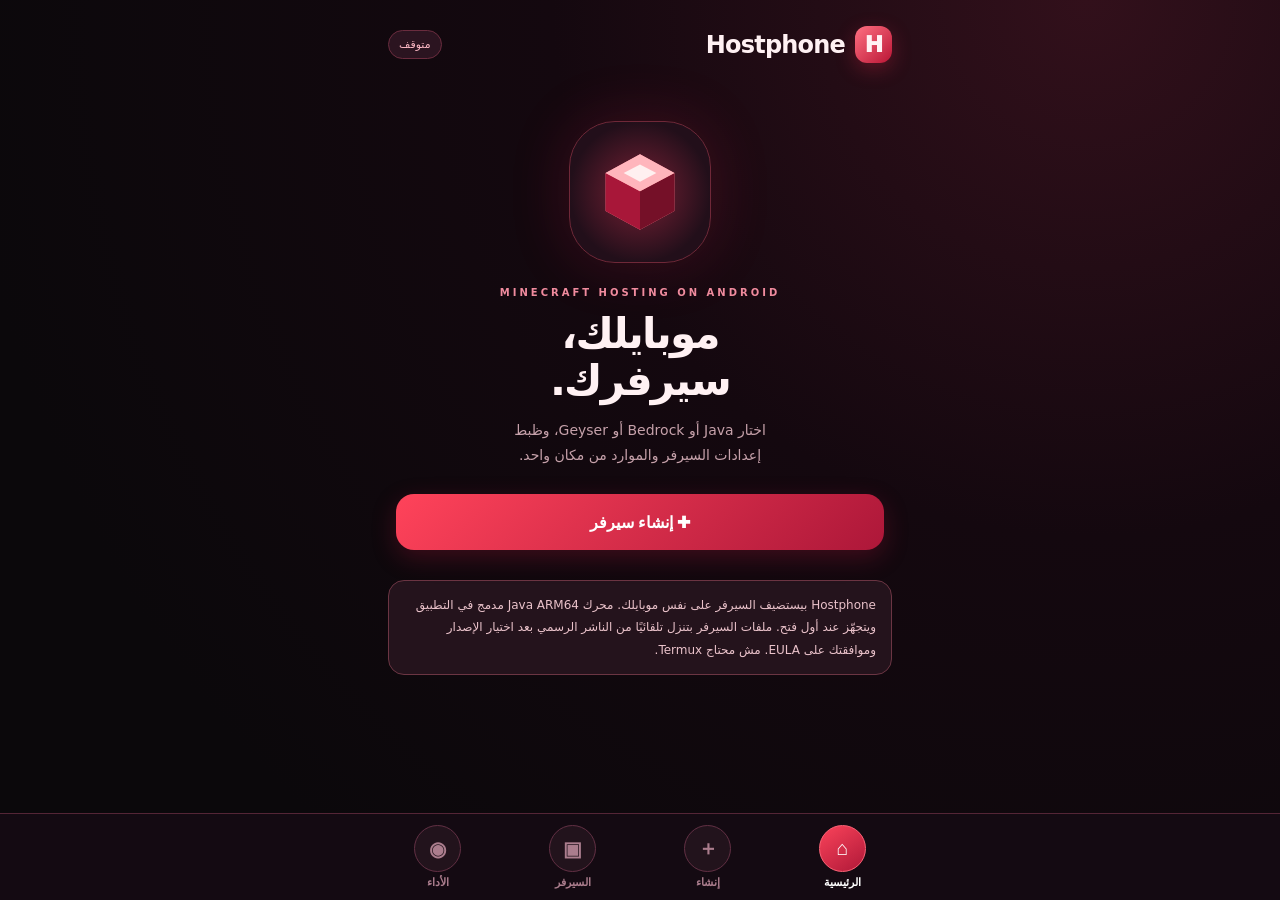
<file: android/app/src/main/assets/launcher.html>
<!doctype html><html lang="ar" dir="rtl"><head><meta charset="utf-8"><meta name="viewport" content="width=device-width, initial-scale=1, minimum-scale=1, maximum-scale=1, viewport-fit=cover"><meta name="theme-color" content="#12080d"><title>Hostphone</title>
<style>
:root{color-scheme:dark;--bg:#0d070b;--card:#1b1018;--line:#48202d;--ink:#fff1f3;--muted:#c6a1aa;--red:#f43a50;--deep:#9d1732}*{box-sizing:border-box}body{margin:0;background:radial-gradient(circle at 85% 0,#32101b 0%,#14080f 38%,#0b080b 80%);color:var(--ink);font-family:system-ui,-apple-system,'Segoe UI',sans-serif;min-height:100vh}.container{margin:auto;max-width:540px;padding:26px 18px 112px}header{display:flex;align-items:center;justify-content:space-between;margin-bottom:28px}.brand{display:flex;align-items:center;gap:10px;font-size:24px;font-weight:900;letter-spacing:-.8px}.brandicon{width:37px;height:37px;border-radius:12px;background:linear-gradient(135deg,#ff7182,#ba1535);box-shadow:0 6px 20px #ff2d4d45;display:grid;place-items:center;font-weight:1000;font-size:22px}.pill{border:1px solid #6a2c3e;border-radius:30px;padding:7px 10px;color:#fdb9c5;font-size:11px;background:#2b1420}.view{display:none;animation:appear .17s ease-out}.view.active{display:block}@keyframes appear{from{opacity:.5;transform:translateY(6px)}to{opacity:1;transform:translateY(0)}}.hero{text-align:center;padding:26px 8px 12px}.orbc{width:142px;height:142px;margin:4px auto 24px;background:radial-gradient(circle at 50% 50%,#792035,#220f1a 71%);border:1px solid #6f2838;border-radius:46px;display:grid;place-items:center;box-shadow:0 0 60px #ed24542e}.orbc svg{width:86px;height:86px}.eyebrow{font-size:10px;letter-spacing:3px;color:#f08b9e;font-weight:900}.hero h1{font-size:42px;line-height:1.13;margin:12px 0 13px;letter-spacing:-1.8px}.hero p{color:var(--muted);font-size:14px;line-height:1.8;margin:0 auto 26px;max-width:300px}.action{border:0;color:white;background:linear-gradient(135deg,#ff435a,#ad1739);border-radius:18px;min-height:56px;padding:15px 20px;font-size:16px;font-weight:900;width:100%;cursor:pointer;box-shadow:0 8px 25px #a9183b4b}.action:active{transform:scale(.985)}.subaction{width:100%;background:#2b1620;border:1px solid #713047;border-radius:14px;padding:14px;color:#ffdce2;font-weight:800;margin-top:10px}.notice{border:1px solid #6b3543;background:#24131c;color:#eac2ca;border-radius:16px;font-size:12px;line-height:1.85;padding:13px 15px;margin:18px 0}.label{font-size:12px;color:#bf9aa4}.page-title{font-size:30px;margin:4px 0 7px;line-height:1.28}.desc{color:#c59ba6;font-size:13px;margin:0 0 23px;line-height:1.8}.card{background:linear-gradient(160deg,#26121d,#180e16);border:1px solid #4b2633;border-radius:20px;padding:18px;margin-bottom:14px}.field{margin-bottom:18px}.field>label{display:block;font-size:13px;font-weight:800;margin-bottom:9px}input,select{width:100%;font:inherit;color:#fce9ee;border-radius:13px;background:#120c11;border:1px solid #633243;padding:14px;min-height:50px;outline:none;appearance:none}input:focus,select:focus{border-color:#f05067}.choices{display:grid;grid-template-columns:repeat(3,minmax(0,1fr));gap:9px;margin-bottom:18px}.choice{cursor:pointer;min-height:105px;border-radius:17px;background:#1f111a;border:1px solid #57313d;color:#dec2c9;display:flex;flex-direction:column;align-items:center;justify-content:center;gap:9px}.choice.active{background:linear-gradient(160deg,#9c1d38,#3d1324);border:1.5px solid #fa5b75;color:#fff;box-shadow:0 7px 20px #9a213c35}.choice b{font-size:14px}.choice .symbol{font-size:26px}.hint{font-size:12px;line-height:1.7;color:#d5b0b9}.row{display:flex;align-items:center;justify-content:space-between;gap:10px}.mini{font-size:11px;color:#bf8d9d}.metric strong{font-size:25px;font-variant-numeric:tabular-nums}.grid2{display:grid;grid-template-columns:repeat(2,1fr);gap:10px}.grid2 .card{margin:0}.progress{height:9px;border-radius:8px;background:#4a2835;margin:12px 0 4px;overflow:hidden}.progress i{display:block;height:100%;background:linear-gradient(90deg,#a31837,#ff576b);border-radius:9px;width:0%;transition:width .3s}.settings-value{color:#ff9cae;font-weight:900}input[type=range]{padding:0;min-height:26px;border:0;accent-color:#ff445e;background:transparent}.dock{position:fixed;bottom:0;left:0;right:0;background:#160b13f2;border-top:1px solid #542536;backdrop-filter:blur(14px);padding:10px 0 calc(10px + env(safe-area-inset-bottom));z-index:30}.dockinside{display:flex;justify-content:space-around;max-width:540px;margin:auto}.nav{border:0;background:transparent;color:#ab7d8d;display:flex;flex-direction:column;align-items:center;gap:4px;font-size:11px;font-weight:800;cursor:pointer;min-width:65px}.navcircle{width:47px;height:47px;border-radius:50%;border:1px solid #623044;display:grid;place-items:center;font-size:20px;background:#22131c}.nav.active{color:white}.nav.active .navcircle{background:linear-gradient(145deg,#fa435a,#af1838);border-color:#ff6377}.kv{padding:13px 0;border-bottom:1px solid #442431;font-size:13px}.kv:last-child{border:0}.footer{font-size:11px;color:#c399a5;text-align:center;margin:22px 0}.mark{color:#ffaab7;font-weight:800}
</style></head><body><main class="container"><header><div class="brand"><span class="brandicon">H</span><span>Hostphone</span></div><span class="pill" id="quickstate">السيرفر متوقف</span></header>
<section id="home" class="view active"><div class="hero"><div class="orbc"><svg viewBox="0 0 100 100"><path d="M50 6 90 28v44L50 94 10 72V28Z" fill="#ff8a98"/><path d="M10 28 50 49v45L10 72Z" fill="#a81739"/><path d="M50 49 90 28v44L50 94Z" fill="#751028"/><path d="M10 28 50 6l40 22-40 21Z" fill="#ffb5bc"/><path d="M31 28 50 18l19 10-19 10Z" fill="#fff0f0"/></svg></div><div class="eyebrow">MINECRAFT HOSTING ON ANDROID</div><h1>موبايلك،<br>سيرفرك.</h1><p>اختار Java أو Bedrock أو Geyser، وظبط إعدادات السيرفر والموارد من مكان واحد.</p><button class="action" onclick="navigate('create')">✚ إنشاء سيرفر</button></div><div class="notice">Hostphone بيستضيف السيرفر على نفس موبايلك. محرك Java ARM64 مدمج في التطبيق ويتجهّز عند أول فتح. ملفات السيرفر بتنزل تلقائيًا من الناشر الرسمي بعد اختيار الإصدار وموافقتك على EULA. مش محتاج Termux.</div></section>
<section id="create" class="view"><div class="eyebrow">NEW WORLD / 01</div><h1 class="page-title">إنشاء السيرفر</h1><p class="desc">ثلاث اختيارات بس، زي ما طلبت. اختار النوع ثم الإصدار.</p><div class="field"><label>نوع السيرفر</label><div class="choices"><button id="kind-java" class="choice active" onclick="choose('java')"><span class="symbol">☕</span><b>Java</b></button><button id="kind-bedrock" class="choice" onclick="choose('bedrock')"><span class="symbol">◆</span><b>Bedrock</b></button><button id="kind-geyser" class="choice" onclick="choose('geyser')"><span class="symbol">⛓</span><b>Geyser</b></button></div></div><div class="field"><label for="name">اسم السيرفر</label><input id="name" maxlength="36" value="My Hostphone World" autocomplete="off"></div><div id="java-field" class="field"><label for="javaVersion">إصدار Java</label><select id="javaVersion"><option>26.3</option><option>26.2</option><option>1.21.11</option></select></div><div id="bedrock-field" class="field" style="display:none"><label for="bedrockVersion">إصدار Bedrock المطلوب للاعبين</label><select id="bedrockVersion"><option>26.60</option><option>26.50</option></select></div><div class="notice" id="kind-help">Java: تحميل سيرفر Mojang Vanilla الأصلي بعد الموافقة وتشغيله على الهاتف.</div><button class="action" onclick="saveServer()">إنشاء السيرفر وبدء التجهيز</button></section>
<section id="host" class="view"><div class="eyebrow">YOUR SERVER / 02</div><h1 class="page-title">السيرفر</h1><p class="desc">عرض الإعدادات المحفوظة وحالة الاستضافة الفعلية.</p><div class="card"><div class="row"><div><div class="label">اسم العالم</div><h2 id="saved-name" style="margin:6px 0 8px">My Hostphone World</h2></div><span class="pill" id="server-pill">متوقف</span></div><div class="kv row"><span>النوع</span><b id="saved-kind">Java</b></div><div class="kv row"><span>الإصدار</span><b id="saved-version">26.3</b></div><div class="kv row"><span>Java Runtime</span><b style="color:#ff879c">OpenJDK ARM64 مدمج</b></div><div style="margin-top:16px"><p id="license-state" class="hint">اقرأ شروط اللعبة قبل الموافقة</p><label style="display:flex;gap:9px;align-items:flex-start;line-height:1.7"><input id="eula" type="checkbox" style="width:21px;height:21px;flex-shrink:0;margin-top:2px"> أنا قرأت وأوافق على اتفاقية Minecraft EULA</label><p class="mini"><a href="https://www.minecraft.net/en-us/eula" onclick="return openEulaLink(event)" style="color:#ff7889">افتح اتفاقية Minecraft الرسمية</a></p></div><button id="agree-btn" class="action" onclick="agreeAndInstall()">✓ أوافق على EULA وابدأ التحميل تلقائيًا</button><button class="subaction" onclick="installGame()">↻ إعادة محاولة تنزيل ملفات السيرفر</button><button class="action" onclick="startGame()" style="margin-top:8px">▶ تشغيل السيرفر</button><button class="subaction" onclick="stopGame()" style="margin-top:8px">■ إيقاف السيرفر</button></div><div class="card" style="margin-top:14px"><b>حالة المحرك</b><p id="server-status">لم يبدأ التشغيل بعد</p><div class="row"><span>Java: 25565 / TCP</span><span>Bedrock: 19132 / UDP</span></div><p class="mini">أول فتح للتطبيق بيجهز Java من داخل APK. أول تنزيل للسيرفر يحتاج إنترنت وموافقة EULA. السيرفر يعتبر Online فقط بعد رسالة بدء فعلية من المحرك.</p></div><div class="card" style="margin-top:14px"><b>إرسال أمر للسيرفر</b><div class="row" style="gap:8px"><input id="cmd" placeholder="مثال: op PlayerName" style="flex:1;min-width:0"><button class="subaction" style="width:auto;white-space:nowrap" onclick="sendGameCommand()">إرسال</button></div><div style="margin:12px 0 5px"><b>سجل التشغيل الحقيقي</b></div><pre id="server-log" style="font:11px/1.45 monospace;direction:ltr;text-align:left;white-space:pre-wrap;word-break:break-word;height:220px;overflow:auto;background:#0d070b;border-radius:9px;padding:12px;color:#f1c9d1">اضغط تثبيت الأول...</pre></div><div class="notice">استضافة اللاعبين من الإنترنت خارج نفس شبكة Wi-Fi تتطلب إعدادًا للشبكة أو نفق اتصال مناسب. التطبيق لا يفتح بورتات الراوتر لوحده.</div></section>
<section id="power" class="view"><div class="eyebrow">DEVICE PERFORMANCE / 03</div><h1 class="page-title">قوة الجهاز</h1><p class="desc">القراءات دي جاية من أندرويد نفسه، وبتتجدد كل ثانية ونص تقريبًا.</p><div class="grid2"><div class="card metric"><div class="label">RAM الكلية</div><strong id="ram-total">—</strong><div class="mini">ميجابايت</div></div><div class="card metric"><div class="label">RAM المتاحة</div><strong id="ram-free">—</strong><div class="mini">ميجابايت</div></div><div class="card metric"><div class="label">RAM التطبيق</div><strong id="ram-app">—</strong><div class="mini">ميجابايت حقيقية (PSS)</div></div><div class="card metric"><div class="label">استهلاك CPU للتطبيق</div><strong id="cpu-app">—</strong><div class="mini">% من قدرة المعالج الكلية</div></div></div><div class="card"><div class="row"><b>استخدام RAM الجهاز</b><span class="settings-value" id="ram-load">—</span></div><div class="progress"><i id="ram-bar"></i></div><div class="row" style="margin-top:14px"><span>عدد أنوية المعالج المتاحة</span><b id="cpu-cores">—</b></div><div class="row" style="margin-top:13px"><span>الحالة الحرارية</span><b id="thermal">—</b></div></div><div class="card"><div class="row"><b>الحد الأقصى لرام السيرفر (Java Heap)</b><span class="settings-value" id="ram-choice">2048 MB</span></div><div class="field" style="margin:14px 0"><label for="ramMb">RAM بالميجابايت — 9 جيجا = 9216 MB</label><input id="ramMb" type="number" inputmode="numeric" min="512" max="32768" step="256" value="2048" oninput="updateChoices()"></div><div class="choices" style="grid-template-columns:repeat(4,1fr);margin-bottom:8px"><button class="choice" style="min-height:54px" onclick="setRam(2048)">2 GB</button><button class="choice" style="min-height:54px" onclick="setRam(4096)">4 GB</button><button class="choice" style="min-height:54px" onclick="setRam(6144)">6 GB</button><button class="choice" style="min-height:54px" onclick="setRam(9216)">9 GB</button></div><p id="ram-warning" class="hint">لازم يكون في ذاكرة متاحة للسيرفر + للنظام. Android ممكن يوقف السيرفر لو الجهاز سخن أو نفدت الذاكرة.</p><div class="row" style="margin:18px 0 6px"><b>أنوية المعالج المخصصة في إعدادات JVM</b><span class="settings-value" id="cpu-choice">—</span></div><input id="cpuCores" type="range" min="1" max="4" step="1" value="2" oninput="updateChoices()"><div class="hint">يُطبق حد أنوية المعالج على عملية Java الحقيقية باستخدام ActiveProcessorCount، والرام باستخدام Xmx. التحكم في الحرارة وتوزيع قوة CPU النهائية من أندرويد.</div><button class="action" style="margin-top:16px" onclick="savePower()">حفظ إعدادات الموارد</button></div><div class="notice">اختيار 9 جيجا معناه الحد الأقصى للـJava Heap = 9216MB، مش إن الجهاز هيستهلك 9 جيجا فورًا. لو الذاكرة المتاحة وقت التشغيل أقل من المطلوب + هامش أمان، التشغيل هيتوقف برسالة واضحة. التطبيق مش بيزوّد الرام الحقيقية للجهاز.</div></section>
<nav class="dock"><div class="dockinside"><button class="nav active" data-to="home" onclick="navigate('home')"><span class="navcircle">⌂</span>الرئيسية</button><button class="nav" data-to="create" onclick="navigate('create')"><span class="navcircle">＋</span>إنشاء</button><button class="nav" data-to="host" onclick="navigate('host')"><span class="navcircle">▣</span>السيرفر</button><button class="nav" data-to="power" onclick="navigate('power')"><span class="navcircle">◉</span>الأداء</button></div></nav></main>
<script>
let current='java',hw=null;const $=id=>document.getElementById(id);const host=window.Hostphone||{initialState:()=>'{"kind":"java","name":"My Hostphone World","javaVersion":"26.3","bedrockVersion":"26.50","ramMb":2048,"cpuCores":2,"eulaAccepted":false}',saveConfig:()=>"وضع المعاينة فقط",setResources:()=>"وضع المعاينة فقط",serverState:()=>'{"state":"idle","log":"وضع معاينة خارج Android"}',acceptEula:()=>"وضع المعاينة",openEula:()=>{},installServer:()=>"وضع المعاينة",startServer:()=>"وضع المعاينة",stopServer:()=>"وضع المعاينة",sendCommand:()=>"وضع المعاينة"};
function navigate(id){document.querySelectorAll('.view').forEach(x=>x.classList.toggle('active',x.id===id));document.querySelectorAll('.nav').forEach(x=>x.classList.toggle('active',x.dataset.to===id));window.scrollTo(0,0)}
function choose(which){current=which;for(const k of ['java','bedrock','geyser'])$('kind-'+k).classList.toggle('active',k===which);$('java-field').style.display=which==='bedrock'?'none':'block';$('bedrock-field').style.display=which==='java'?'none':'block';$('kind-help').textContent=which==='java'?'Java: السيرفر الرسمي من Mojang/Microsoft (Vanilla). المنفذ TCP 25565.':which==='bedrock'?'Bedrock: PowerNukkitX مفتوح المصدر (مش المحرك الرسمي من Microsoft). UDP 19132؛ 26.60 تجريبي.':'Geyser: سيرفر Paper مع Geyser وFloodgate. لاعبو Java وBedrock يدخلوا نفس العالم.'}
function readState(){try{return JSON.parse(host.initialState())}catch(_){return {kind:'java',name:'My Hostphone World',javaVersion:'26.3',bedrockVersion:'26.50',ramMb:2048,cpuCores:2,eulaAccepted:false}}}
function updateHost(){const o=readState();$('saved-name').textContent=o.name||'World';$('saved-kind').textContent=({java:'Java',bedrock:'Bedrock',geyser:'Geyser'})[o.kind]||o.kind;$('saved-version').textContent=o.kind==='bedrock'?o.bedrockVersion:o.kind==='geyser'?o.javaVersion+' + Bedrock '+o.bedrockVersion:o.javaVersion}
function saveServer(){const msg=host.saveConfig(current,$('name').value,$('javaVersion').value,$('bedrockVersion').value);alert(msg);updateHost();if(msg.startsWith('تم'))navigate('host')}
function stateMessage(){refreshServer()}
function agreeAndInstall(){if(!$('eula').checked){alert('علّمي على مربع الموافقة على Minecraft EULA الأول');return;}alert(host.acceptEula(true));$('license-state').textContent='✓ تمت الموافقة — ملفات Minecraft بتنزل تلقائيًا';$('agree-btn').textContent='✓ تمت الموافقة';refreshServer()}
function openEulaLink(event){event.preventDefault();if(host.openEula)host.openEula();else window.open('https://www.minecraft.net/en-us/eula','_blank');return false}
function installGame(){alert(host.installServer(!!$('eula').checked));refreshServer()}
function startGame(){alert(host.startServer());refreshServer()}
function stopGame(){alert(host.stopServer());refreshServer()}
function sendGameCommand(){const val=$('cmd').value.trim();if(!val)return;alert(host.sendCommand(val));$('cmd').value='';refreshServer()}
function refreshServer(){try{const st=JSON.parse(host.serverState());const names={waiting_eula:'محتاج موافقة EULA',preparing:'تجهيز محرك Java المدمج',idle:'متوقف',installing:'جارٍ التثبيت',installed:'جاهز للتشغيل',starting:'بيبدأ السيرفر',online:'شغال بالفعل',stopping:'جارٍ الإيقاف',stopped:'متوقف',error:'خطأ في التشغيل'};const label=names[st.state]||st.state;$('server-pill').textContent=label;$('quickstate').textContent=label;$('server-status').textContent=st.error?label+' — '+st.error:label;$('server-log').textContent=st.log||'لسه مفيش سجل تشغيل';}catch(e){$('server-status').textContent=String(e)}}
setInterval(refreshServer,1350);
function setRam(n){$('ramMb').value=String(n);updateChoices()}
function updateChoices(){const ram=Number($('ramMb').value||0);$('ram-choice').textContent=ram+' MB'+(ram===9216?' (9 GB)':'');$('cpu-choice').textContent=$('cpuCores').value+' / '+(hw?.cores||'?');let warning='Xmx حقيقي — أقصى حجم Heap عند التشغيل، مش حجز فوري للذاكرة.';if(hw){const reserve=Math.max(1024,Math.floor(hw.ramTotalMB/10));if(ram+reserve>hw.ramTotalMB){warning='⚠️ الرام دي أكبر من قدرة الجهاز بعد ترك مساحة للنظام. مش هتشتغل.'}else if(ram+reserve>hw.ramFreeMB){warning='⚠️ الرام المتاحة حاليًا مش كفاية. السيرفر مش هيبدأ إلا بعد تفريغ حوالي '+(ram+reserve-hw.ramFreeMB)+' MB إضافية.'}else{warning='✓ متاح حاليًا هامش ذاكرة كافٍ مبدئيًا، لكن الأداء بيتحدد أثناء التشغيل.'}}$('ram-warning').textContent=warning}
function savePower(){const ram=parseInt($('ramMb').value,10);if(!Number.isFinite(ram)||ram<512||ram>32768){alert('اختاري RAM من 512 إلى 32768 MB');return;}alert(host.setResources(ram,parseInt($('cpuCores').value,10)))}
function receiveHardware(o){hw=o;$('ram-total').textContent=o.ramTotalMB??'—';$('ram-free').textContent=o.ramFreeMB??'—';$('ram-app').textContent=o.appRamMB??'—';$('cpu-app').textContent=(o.appCpuPercent===undefined?'—':o.appCpuPercent+'%');$('cpu-cores').textContent=o.cores||'—';const percent=o.ramTotalMB?Math.min(100,Math.round(o.ramUsedMB*100/o.ramTotalMB)):0;$('ram-load').textContent=percent+'%';$('ram-bar').style.width=percent+'%';let therm=['طبيعي','خفيف','متوسط','مرتفع','شديد','حرج','إيقاف وشيك'];$('thermal').textContent=(o.thermalStatus>=0&&o.thermalStatus<therm.length)?therm[o.thermalStatus]:'غير متاح';$('cpuCores').max=Math.max(1,o.cores||1);if(parseInt($('cpuCores').value)>o.cores)$('cpuCores').value=o.cores;updateChoices()}
window.receiveHardware=receiveHardware;
const s=readState();$('name').value=s.name||'My Hostphone World';choose(s.kind||'java');$('javaVersion').value=s.javaVersion||'26.3';$('bedrockVersion').value=s.bedrockVersion||'26.50';$('ramMb').value=s.ramMb||2048;$('eula').checked=!!s.eulaAccepted;if(s.eulaAccepted){$('license-state').textContent='✓ تمت الموافقة على EULA';$('agree-btn').textContent='✓ EULA مقبولة — إعادة تحميل الملفات'}$('cpuCores').value=s.cpuCores||2;updateChoices();updateHost();refreshServer();
</script></body></html>
</file>
<file: PS5-Mobile-Controller/style.css>
*{box-sizing:border-box}html,body{margin:0;min-height:100%;background:#0c0f16;color:#f4f6fb;font-family:system-ui,-apple-system,"Segoe UI",sans-serif;touch-action:manipulation}body{padding:18px}.app{max-width:900px;margin:auto}header{display:flex;align-items:center;justify-content:space-between;gap:12px;margin:8px 0 18px}h1{font-size:clamp(24px,5vw,36px);margin:3px 0}.eyebrow,.topbar,.tiny,.footer-pad{font-size:10px;letter-spacing:1.8px;color:#8e9bb4;font-weight:800}header p{margin:0;color:#9aa5b8}.status{padding:9px 13px;border-radius:99px;font-size:12px;font-weight:700}.offline{background:#3b2027;color:#ff9aa8}.online{background:#173b2b;color:#7ef0b1}.panel{background:#151a25;border:1px solid #283145;border-radius:20px;padding:16px;margin-bottom:16px;box-shadow:0 16px 40px #0004}.connect label{display:block;font-size:13px;margin-bottom:9px}.connect-row{display:flex;gap:8px}input{min-width:0;flex:1;background:#0c111b;color:#fff;border:1px solid #34415a;border-radius:10px;padding:12px;direction:ltr}button{border:0;color:#f7f8fc;font-weight:800;cursor:pointer;user-select:none;-webkit-user-select:none;touch-action:none}button:active,button.pressed{filter:brightness(1.35);transform:scale(.96)}.connect-row button{background:#536dfe;border-radius:10px;padding:0 18px}.connect small{display:block;color:#8490a6;margin-top:8px}.pad{padding:16px 12px;background:radial-gradient(ellipse at center,#202a3d,#121722 72%)}.topbar,.footer-pad{display:flex;justify-content:space-between;padding:0 8px}.shoulders{display:flex;align-items:center;gap:8px;margin:14px 3px}.spacer{flex:1}.shoulder{background:#2d374b;border:1px solid #53617c;border-radius:9px;padding:10px 18px}.controls{display:grid;grid-template-columns:1fr .55fr 1fr;align-items:center;gap:6px;min-height:290px}.left,.right{display:flex;flex-direction:column;align-items:center;gap:18px}.dpad{width:132px;height:132px;position:relative}.dpad button,.face button{position:absolute;width:43px;height:43px;border-radius:10px;background:#303b50;border:1px solid #586783;font-size:20px}.dpad .up{top:0;left:44px}.dpad .down{bottom:0;left:44px}.dpad .leftkey{left:0;top:44px}.dpad .rightkey{right:0;top:44px}.face{width:132px;height:132px;position:relative}.face button{border-radius:50%;font-size:25px}.face .tri{top:0;left:44px;color:#72e0aa}.face .sqr{left:0;top:44px;color:#e59bf5}.face .cir{right:0;top:44px;color:#f18a9d}.face .crs{bottom:0;left:44px;color:#85b8ff}.stick-wrap{display:flex;flex-direction:column;align-items:center;gap:6px}.stick-label{font-size:10px;color:#8795ad;font-weight:800;letter-spacing:1px}.stick{width:104px;height:104px;border-radius:50%;background:#0c111a;border:2px solid #3d4960;display:grid;place-items:center;position:relative;touch-action:none}.knob{width:42px;height:42px;border-radius:50%;background:linear-gradient(145deg,#69758c,#283449);border:2px solid #8290a8;box-shadow:0 4px 12px #0008;transform:translate(0,0)}.stick-click,.smallkey{background:#30394c;border:1px solid #4c5a73;border-radius:8px;padding:7px 12px;font-size:10px}.center{display:flex;flex-direction:column;align-items:center;gap:18px}.pskey{width:46px;height:46px;border-radius:50%;background:#273d73;border:1px solid #6683d4;font-size:17px}.turbo{background:#513719;border:1px solid #b87b35;border-radius:99px;padding:10px 12px;font-size:10px;white-space:nowrap}.turbo.active{background:#9b5d16;color:#fff}.footer-pad{margin-top:12px}footer{text-align:center;color:#8792a6;font-size:11px;line-height:1.7;padding:0 12px 20px}@media(max-width:560px){body{padding:10px}.panel{padding:12px}.controls{grid-template-columns:1fr .42fr 1fr;gap:0}.dpad,.face{transform:scale(.84);margin:-10px}.stick{width:88px;height:88px}.knob{width:37px;height:37px}.shoulder{padding:9px 12px}.center{gap:14px}.turbo{padding:9px 7px;font-size:9px}}
</file>
